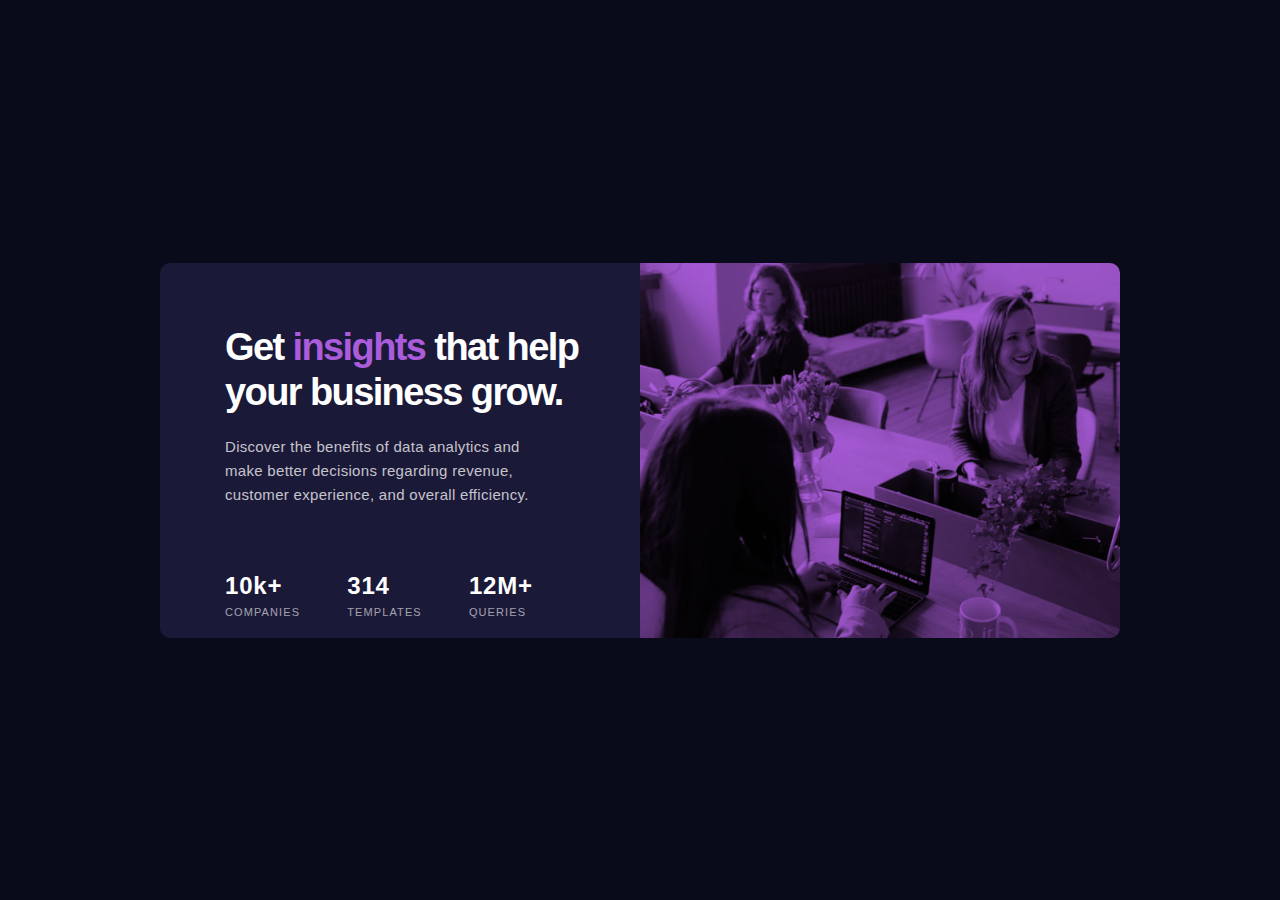
<file: index.html>
<!DOCTYPE html>
<html lang="en">
<head>
  <meta charset="UTF-8">
  <meta name="viewport" content="width=device-width, initial-scale=1.0">
  <link rel="icon" type="image/png" sizes="32x32" href="./images/favicon-32x32.png">
  <title>Frontend Mentor | Stats preview card component</title>
  <link rel="stylesheet" href="./css/card.css">
  <link rel="stylesheet" href="./css/media-queries.css">
</head>
<body>
  <main>
    <div class="main-container">
        <div class="main--photo"></div>
        <section class="main--information-container">
            <h1>Get <span>insights</span> that help your business grow.</h1>
            <p>Discover the benefits of data analytics and make better decisions regarding revenue, customer experience, and overall efficiency.</p>
            <div class="main--additional-information">
                <div class="additional--information">
                    <h2>10k+</h2>
                    <p>COMPANIES</p>
                </div>
                <div class="additional--information">
                    <h2>314</h2>
                    <p>TEMPLATES</p>
                </div>
                <div class="additional--information">
                    <h2>12M+</h2>
                    <p>QUERIES</p>
                </div>
            </div>
        </section>
      </div>
    </main>
</body>
</html>
</file>
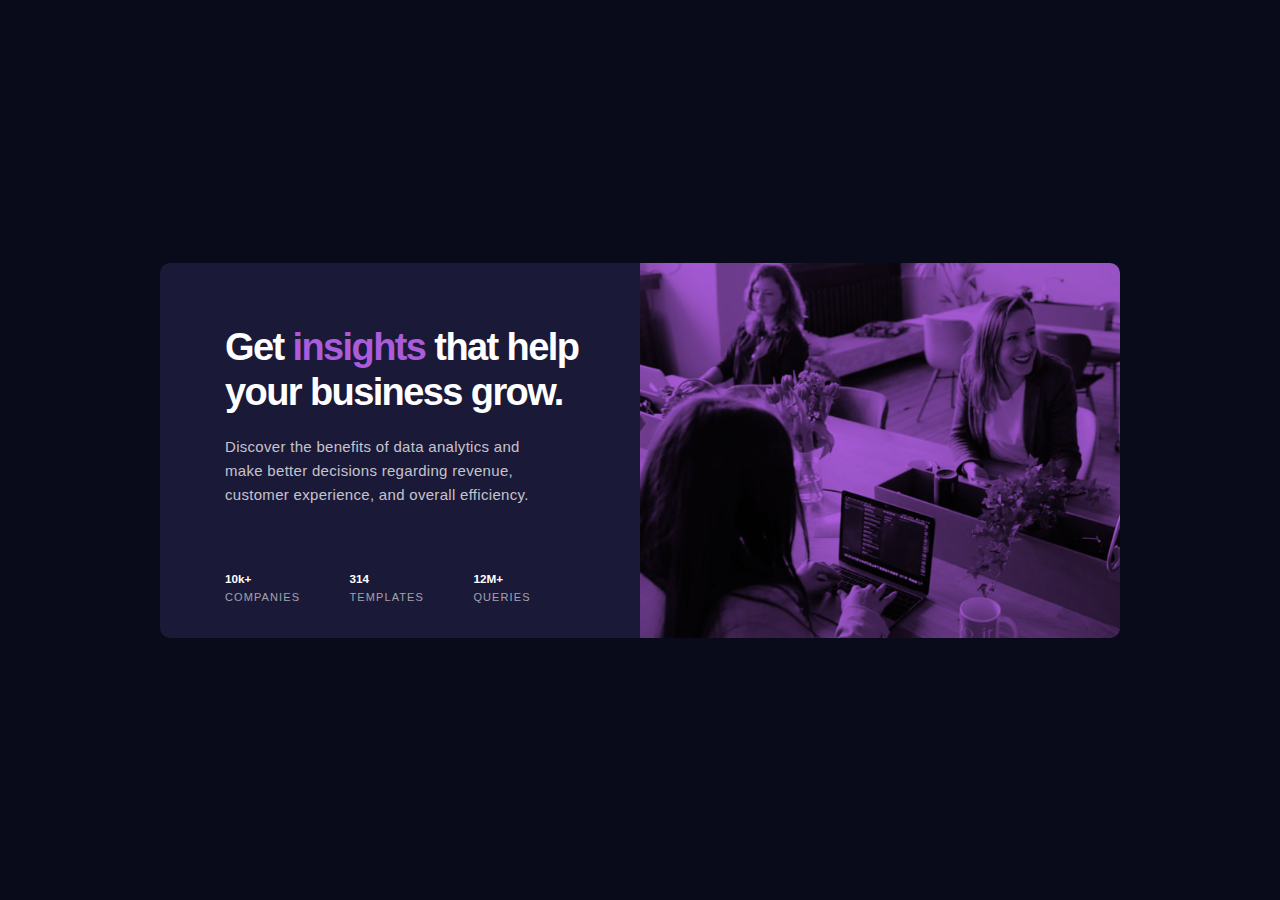
<file: card.html>
<!DOCTYPE html>
<html lang="es">
<head>
    <meta charset="UTF-8">
    <meta http-equiv="X-UA-Compatible" content="IE=edge">
    <meta name="viewport" content="width=device-width, initial-scale=1.0">
    <title>Card</title>
    <link rel="stylesheet" href="./css/card.css">
    <link rel="stylesheet" href="./css/media-queries.css">
</head>
<body>
    <main>
        <div class="main-container">
            <div class="main--photo"></div>
            <div class="main--information-container">
                <h1>Get <span>insights</span> that help your business grow.</h1>
                <p>Discover the benefits of data analytics and make better decisions regarding revenue, customer experience, and overall efficiency.</p>
                <div class="main--additional-information">
                    <div class="additional--information">
                        <h3>10k+</h3>
                        <p>COMPANIES</p>
                    </div>
                    <div class="additional--information">
                        <h3>314</h3>
                        <p>TEMPLATES</p>
                    </div>
                    <div class="additional--information">
                        <h3>12M+</h3>
                        <p>QUERIES</p>
                    </div>
                </div>
            </div>
        </div>
    </main>
</body>
</html>
</file>
<file: css/card.css>
* {
    box-sizing: border-box;
    margin: 0;
    padding: 0;
}

html {
    font-size: 62.5%;
}

body {
    background-color: hsl(233, 47%, 7%);
    font-family: Inter, Helvetica, sans-serif;
}

.main-container {
    display: flex;
    flex-direction: column;
    align-items: center;
    padding: 60px 20px;
}

.main--photo {
    width: 100%;
    height: 100vh;
    max-width: 335px;
    max-height: 240px;
    background-image: url(../images/image-header.jpg);
    background-size: cover;
    background-repeat: no-repeat;
    background-position: center;
    border-top-right-radius: 10px;
    border-top-left-radius: 10px;
    background-color: hsl(277, 64%, 61%);
    background-blend-mode: multiply;
}

.main--information-container {
    width: 100%;
    max-width: 335px;
    text-align: center;
    color: hsl(0, 0%, 100%);
    background-color: hsl(244, 38%, 16%);
    border-bottom-left-radius: 10px;
    border-bottom-right-radius: 10px;
}

.main--information-container h1 {
    padding: 30px 30px 20px;
    font-size: 2.8rem;
    line-height: 3rem;
}

.main--information-container h1 span {
    color: hsl(277, 64%, 61%);
}

.main--information-container p {
    padding: 0 55px 40px;
    font-size: 1.3rem;
    color: hsla(0, 0%, 100%, 0.75);
    line-height: 2rem;
    letter-spacing: .3px;
}

.main--additional-information .additional--information h2 {
    font-size: 1.9rem;
    letter-spacing: .8px;
}

.main--additional-information .additional--information p {
    font-size: .8rem;
    padding-bottom: 30px;
    color: hsla(0, 0%, 100%, 0.6);
    letter-spacing: 1.1px;
}
</file>
<file: css/media-queries.css>
@media (min-width: 920px) {
    .main-container {
        width: 100%;
        height: 100vh;
        padding: 0;
        flex-direction: row-reverse;
        justify-content: center;
    }

    .main--information-container {
        width: 480px;
        height: 375px;
        max-width: 520px;
        max-height: 415px;
        padding: 62px 60px 23px 65px;
        text-align: start;
        border-bottom-right-radius: 0;
        border-top-left-radius: 10px;
    }

    .main--information-container h1 {
        font-size: 3.8rem;
        padding: 0 0 20px;
        line-height: 4.5rem;
        letter-spacing: -1.6px;
    }

    .main--information-container p {
        padding: 0 20px 65px 0;
        font-size: 1.5rem;
        line-height: 2.4rem;
    }

    .main--additional-information {
        display: flex;
    }

    .main--additional-information .additional--information {
        margin: 0 auto 0 0;
    }

    .main--additional-information .additional--information h2 {
        font-size: 2.4rem;
    }

    .main--additional-information .additional--information p {
        padding: 0;
        font-size: 1.1rem;
    }

    .main--photo {
        width: 480px;
        height: 375px;
        max-width: 520px;
        max-height: 383px;
        border-top-left-radius: 0;
        border-bottom-right-radius: 10px;
    }

    .attribution a {
        font-size: 1.2rem;
        padding-bottom: 0;
    }
}
</file>
